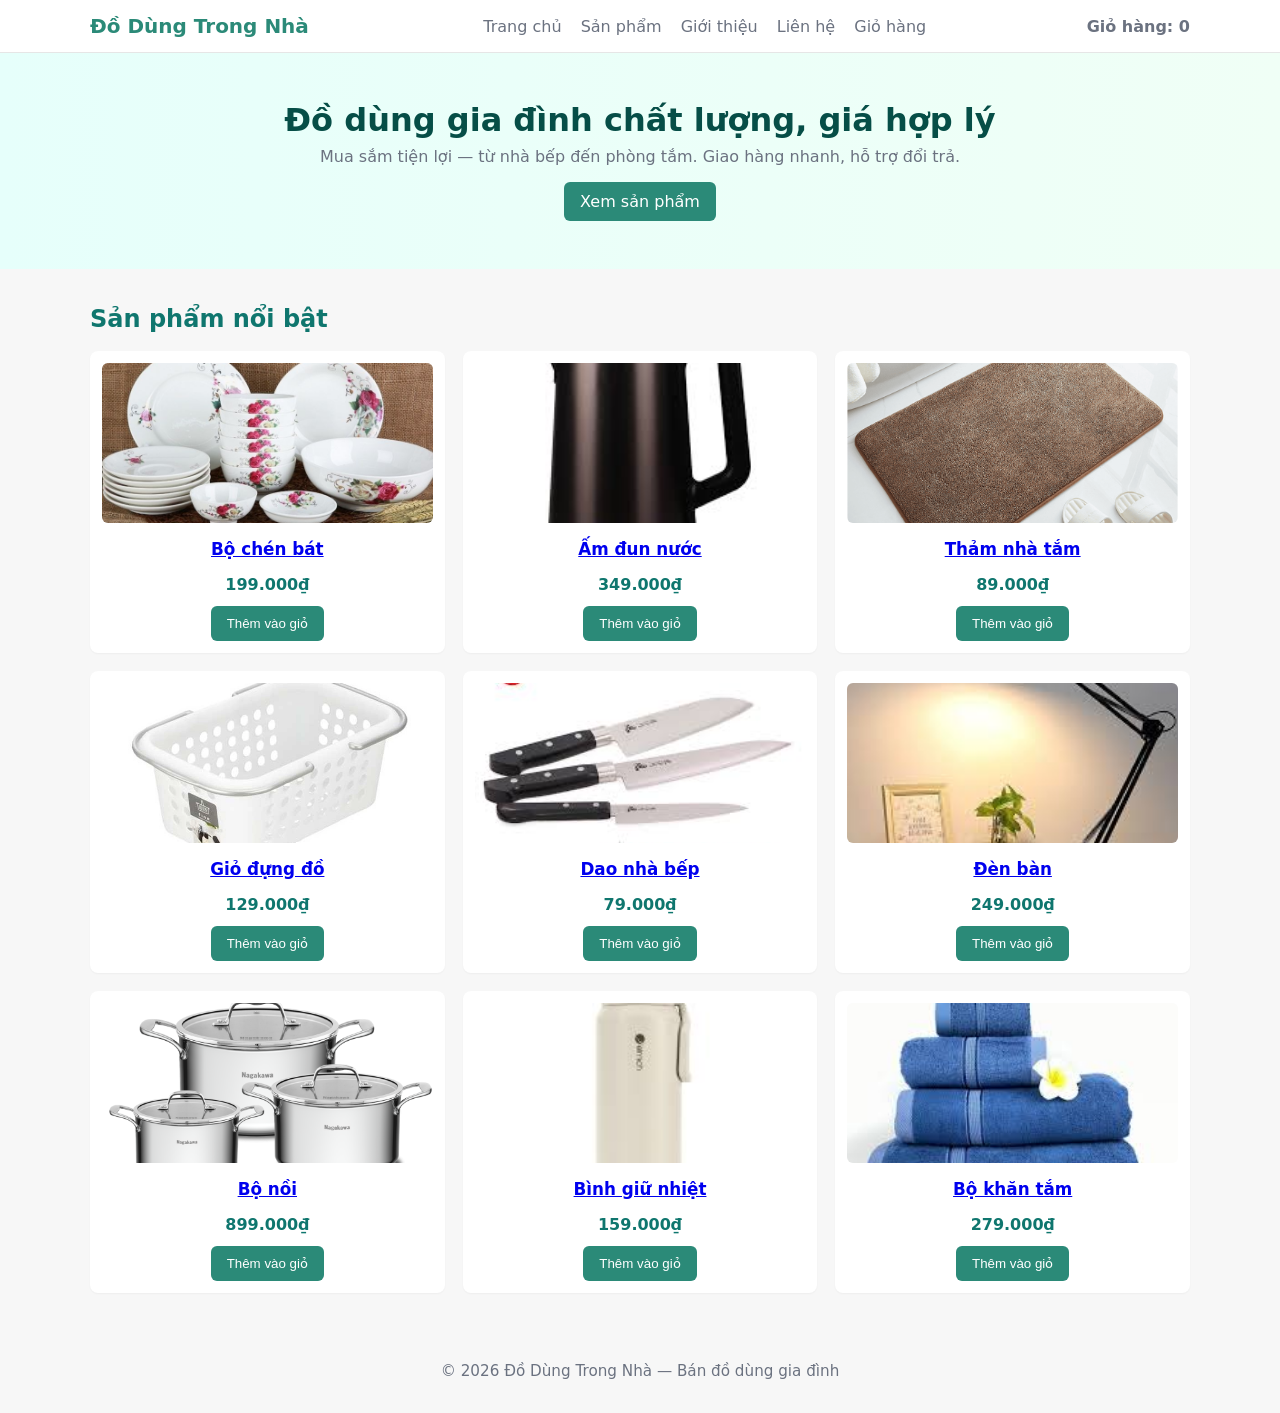
<file: index.html>
<!doctype html>
<html lang="vi">
<head>
	<meta charset="utf-8" />
	<meta name="viewport" content="width=device-width,initial-scale=1" />
	<title>Cửa hàng Đồ Dùng Gia Đình</title>
	<link rel="stylesheet" href="css/style.css">
</head>
<body>
	<header class="site-header">
		<div class="container header-inner">
			<a class="logo" href="index.html">Đồ Dùng Trong Nhà</a>
			<nav class="main-nav">
				<a href="index.html">Trang chủ</a>
				<a href="html/san-pham.html">Sản phẩm</a>
				<a href="html/gioi-thieu.html">Giới thiệu</a>
				<a href="html/lien-he.html">Liên hệ</a>
				<a href="html/gio-hang.html">Giỏ hàng</a>
			</nav>
			<div class="cart" id="cart">Giỏ hàng: <span id="cart-count">0</span></div>
		</div>
	</header>

	<main>
		<section class="hero">
			<div class="container">
				<h1>Đồ dùng gia đình chất lượng, giá hợp lý</h1>
				<p>Mua sắm tiện lợi — từ nhà bếp đến phòng tắm. Giao hàng nhanh, hỗ trợ đổi trả.</p>
				<a class="btn" href="html/san-pham.html">Xem sản phẩm</a>
			</div>
		</section>

		<section class="products container" aria-label="Sản phẩm nổi bật">
			<h2>Sản phẩm nổi bật</h2>
			<div class="grid" id="home-grid"></div>
		</section>
	</main>

	<footer class="site-footer">
		<div class="container">
			<p>&copy; 2026 Đồ Dùng Trong Nhà — Bán đồ dùng gia đình</p>
		</div>
	</footer>

	<script src="js/script.js"></script>
	<script>
		(function(){
			const grid = document.getElementById('home-grid');
			if(!grid || !window.products) return;
			// show first 9 products
			window.products.slice(0,9).forEach(p=>{
				const card = document.createElement('article');
				card.className = 'card';
				card.innerHTML = `
					<a href="html/chi-tiet.html?id=${p.id}"><img src="${productUrl(p.imgFile)}" alt="${p.title}"></a>
					<h3><a href="html/chi-tiet.html?id=${p.id}">${p.title}</a></h3>
					<p class="price">${p.price}</p>
					<button class="btn add-to-cart" data-id="${p.id}">Thêm vào giỏ</button>
				`;
				grid.appendChild(card);
			});
			bindAddToCartButtons(document);
		})();
	</script>
</body>
</html>
</file>
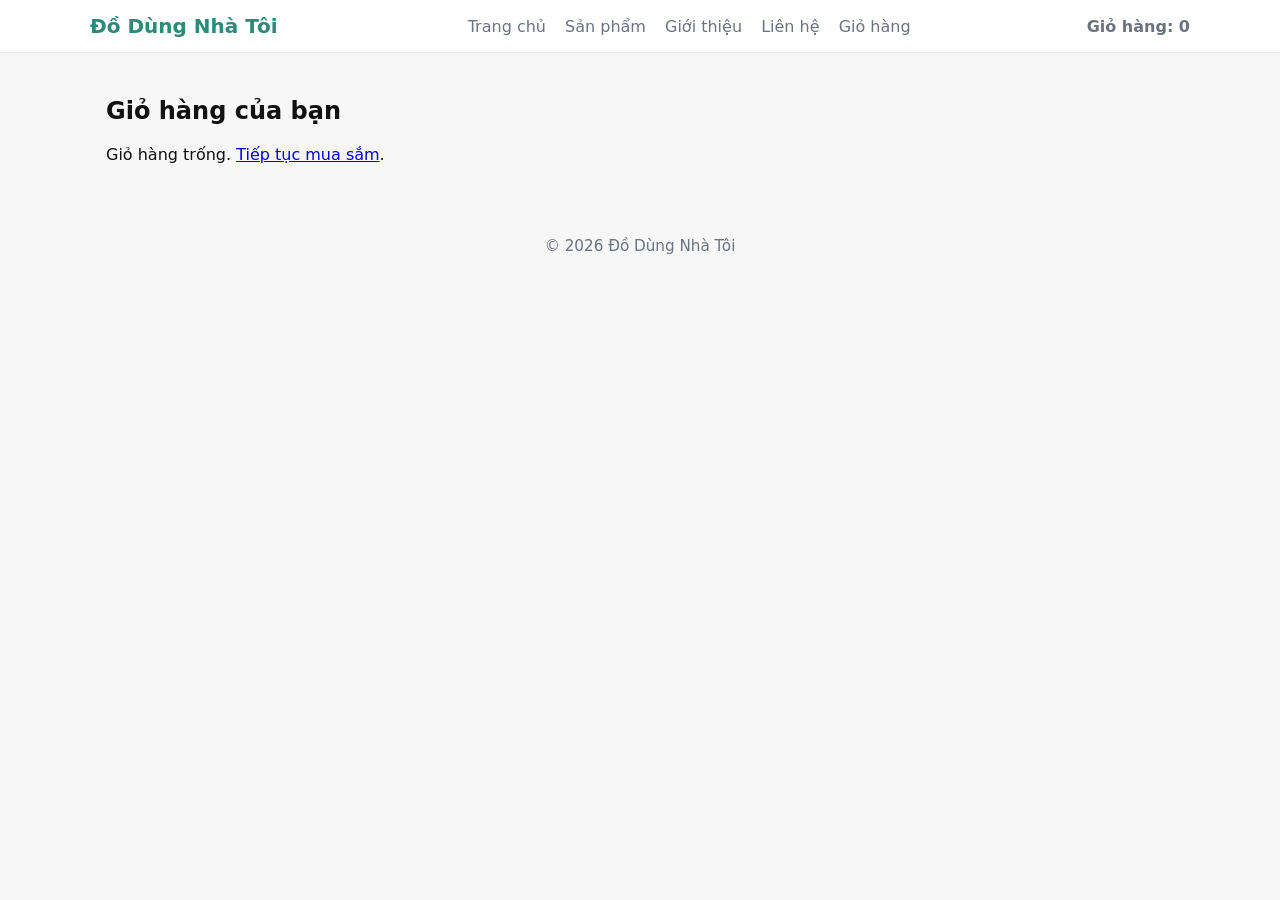
<file: html/gio-hang.html>
<!doctype html>
<html lang="vi">
<head>
	<meta charset="utf-8" />
	<meta name="viewport" content="width=device-width,initial-scale=1" />
	<title>Giỏ hàng — Đồ Dùng Nhà Tôi</title>
	<link rel="stylesheet" href="../css/style.css">
</head>
<body>
	<header class="site-header">
		<div class="container header-inner">
			<a class="logo" href="../index.html">Đồ Dùng Nhà Tôi</a>
			<nav class="main-nav">
				<a href="../index.html">Trang chủ</a>
				<a href="san-pham.html">Sản phẩm</a>
				<a href="gioi-thieu.html">Giới thiệu</a>
				<a href="lien-he.html">Liên hệ</a>
				<a href="gio-hang.html">Giỏ hàng</a>
			</nav>
			<div class="cart" id="cart">Giỏ hàng: <span id="cart-count">0</span></div>
		</div>
	</header>

	<main class="container">
		<section style="padding:24px 0;">
			<h2>Giỏ hàng của bạn</h2>
			<div id="cart-area">
				<p>Đang tải giỏ hàng...</p>
			</div>
		</section>
	</main>

	<footer class="site-footer">
		<div class="container">
			<p>&copy; 2026 Đồ Dùng Nhà Tôi</p>
		</div>
	</footer>

	<script src="../js/script.js"></script>
	<script>
		function renderCart(){
			const area = document.getElementById('cart-area');
			const items = Cart.items();
			if(!items || items.length===0){
				area.innerHTML = '<p>Giỏ hàng trống. <a href="san-pham.html">Tiếp tục mua sắm</a>.</p>';
				return;
			}
			let html = '<div style="display:flex;flex-direction:column;gap:12px">';
			items.forEach(it=>{
				const p = window.products.find(x=>x.id===it.id) || {title: it.id, price: ''};
				html += `
					<div style="background:#fff;padding:12px;border-radius:8px;display:flex;align-items:center;justify-content:space-between;gap:12px;">
						<div>
							<strong>${p.title}</strong>
							<p style="margin:6px 0;color:#666">Số lượng: ${it.qty}</p>
							<p style="margin:6px 0;color:#111">Giá: ${p.price}</p>
						</div>
						<div style="display:flex;flex-direction:column;gap:8px;align-items:flex-end;">
							<button class="btn buy-now" data-id="${it.id}">Mua</button>
							<button class="btn remove-from-cart" data-id="${it.id}">Xóa</button>
						</div>
					</div>
				`;
			});
			html += '<div style="margin-top:12px;display:flex;gap:12px;align-items:center">'
			html += '<button id="checkout-all" class="btn">Thanh toán</button>';
			html += '<button id="clear-cart" class="btn">Xóa toàn bộ</button></div>';
			html += '<p id="cart-message" style="color:green;display:none;margin-top:12px"></p>';
			html += '</div>';
			area.innerHTML = html;
			// bind remove buttons
			area.querySelectorAll('.remove-from-cart').forEach(b=>{
				b.addEventListener('click', function(){
					const id = b.dataset.id; Cart.remove(id); renderCart();
				});
			});
			// bind buy buttons
			area.querySelectorAll('.buy-now').forEach(b=>{
				b.addEventListener('click', function(){
					const id = b.dataset.id;
					const res = Cart.checkout(id);
					const prod = window.products.find(x=>x.id===id);
					const msg = document.getElementById('cart-message');
					if(msg){
						msg.textContent = res ? `Cảm ơn! Đã mua ${prod ? prod.title : id}.` : 'Lỗi mua hàng.';
						msg.style.display = 'block';
						setTimeout(()=>msg.style.display='none',4000);
					}
					renderCart();
				});
			});

			// bind checkout all
			const checkoutAll = document.getElementById('checkout-all');
			if(checkoutAll){
				checkoutAll.addEventListener('click', function(){
					const all = Cart.checkout();
					const msg = document.getElementById('cart-message');
					if(msg){ msg.textContent = 'Cảm ơn! Đơn hàng của bạn đã được ghi nhận.'; msg.style.display='block'; setTimeout(()=>msg.style.display='none',4000); }
					renderCart();
				});
			}
			const clear = document.getElementById('clear-cart');
			if(clear) clear.addEventListener('click', function(){ Cart.clear(); renderCart(); });
		}
		document.addEventListener('DOMContentLoaded', function(){ renderCart(); });
	</script>
</body>
</html>
</file>
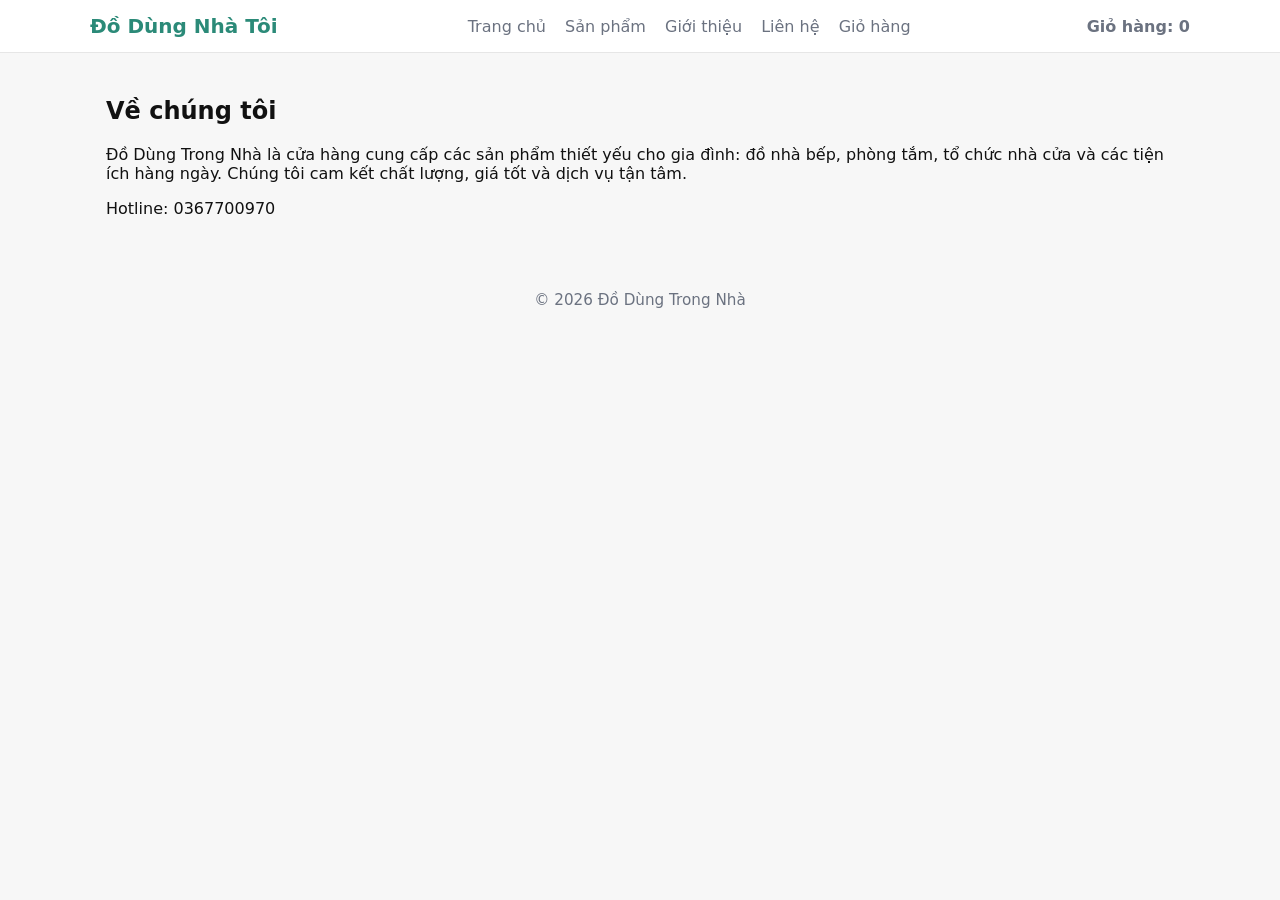
<file: html/gioi-thieu.html>
<!doctype html>
<html lang="vi">
<head>
	<meta charset="utf-8" />
	<meta name="viewport" content="width=device-width,initial-scale=1" />
	<title>Giới thiệu — Đồ Dùng Nhà Tôi</title>
	<link rel="stylesheet" href="../css/style.css">
</head>
<body>
	<header class="site-header">
		<div class="container header-inner">
			<a class="logo" href="../index.html">Đồ Dùng Nhà Tôi</a>
			<nav class="main-nav">
				<a href="../index.html">Trang chủ</a>
				<a href="san-pham.html">Sản phẩm</a>
				<a href="gioi-thieu.html">Giới thiệu</a>
				<a href="lien-he.html">Liên hệ</a>
				<a href="gio-hang.html">Giỏ hàng</a>
			</nav>
			<div class="cart" id="cart">Giỏ hàng: <span id="cart-count">0</span></div>
		</div>
	</header>

	<main class="container">
		<section style="padding:24px 0;">
			<h2>Về chúng tôi</h2>
			<p>Đồ Dùng Trong Nhà là cửa hàng cung cấp các sản phẩm thiết yếu cho gia đình: đồ nhà bếp, phòng tắm, tổ chức nhà cửa và các tiện ích hàng ngày. Chúng tôi cam kết chất lượng, giá tốt và dịch vụ tận tâm.</p>
			<p> Hotline: 0367700970</p>
		</section>
	</main>

	<footer class="site-footer">
		<div class="container">
			<p>&copy; 2026 Đồ Dùng Trong Nhà</p>
		</div>
	</footer>

</body>
</html>
</file>
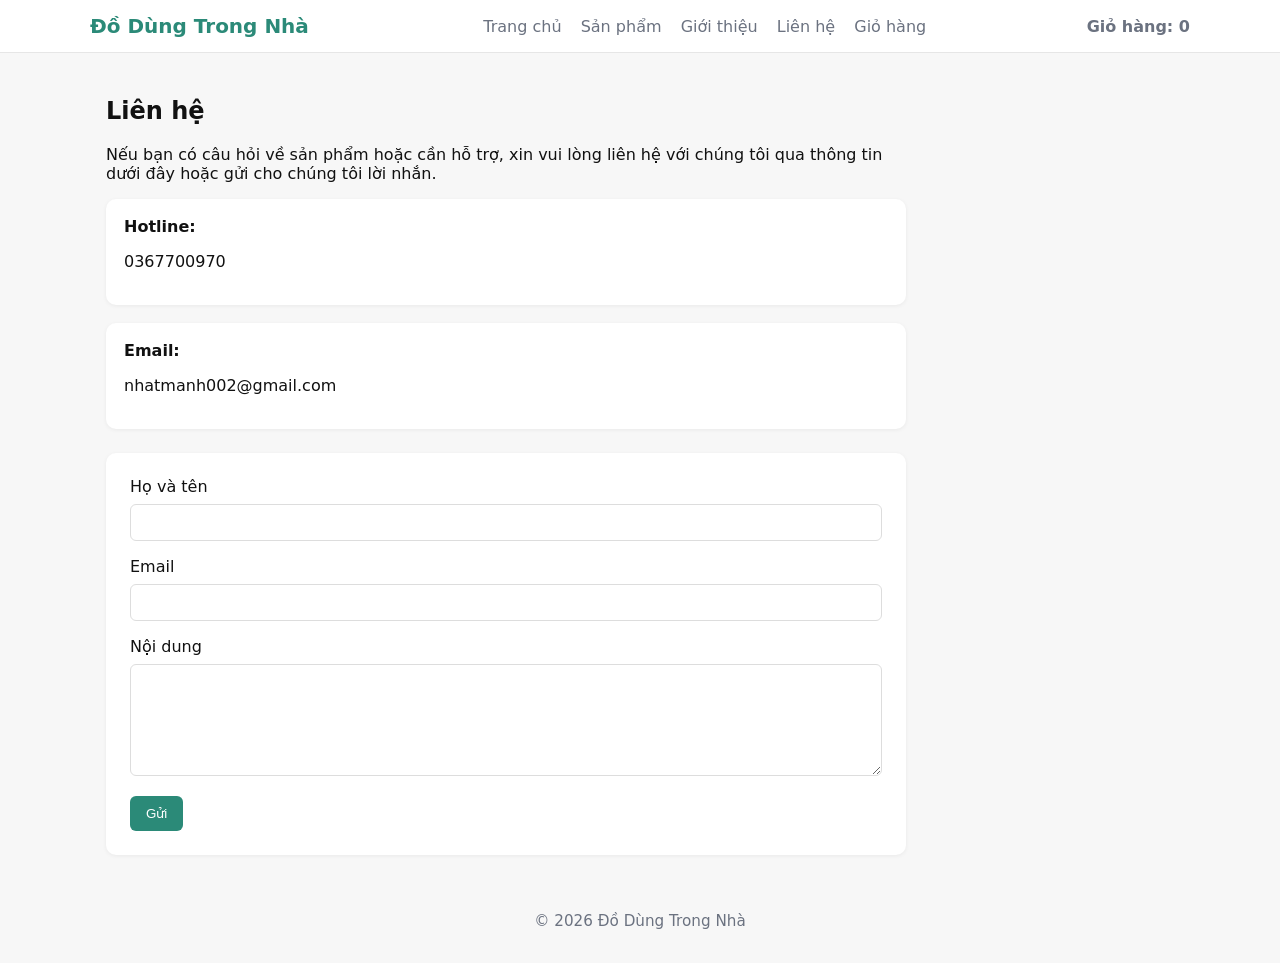
<file: html/lien-he.html>
<!doctype html>
<html lang="vi">
<head>
	<meta charset="utf-8" />
	<meta name="viewport" content="width=device-width,initial-scale=1" />
	<title>Liên hệ — Đồ Dùng Nhà Tôi</title>
	<link rel="stylesheet" href="../css/style.css">
</head>
<body>
	<header class="site-header">
		<div class="container header-inner">
			<a class="logo" href="../index.html">Đồ Dùng Trong Nhà</a>
			<nav class="main-nav">
				<a href="../index.html">Trang chủ</a>
				<a href="san-pham.html">Sản phẩm</a>
				<a href="gioi-thieu.html">Giới thiệu</a>
				<a href="lien-he.html">Liên hệ</a>
				<a href="gio-hang.html">Giỏ hàng</a>
			</nav>
			<div class="cart" id="cart">Giỏ hàng: <span id="cart-count">0</span></div>
		</div>
	</header>

	<main class="container">
		<section style="padding:24px 0;max-width:800px;">
			<h2>Liên hệ</h2>
			<p>Nếu bạn có câu hỏi về sản phẩm hoặc cần hỗ trợ, xin vui lòng liên hệ với chúng tôi qua thông tin dưới đây hoặc gửi cho chúng tôi lời nhắn.</p>
			<div style="display:grid;gap:18px;margin-bottom:24px;">
				<div style="background:#fff;padding:18px;border-radius:10px;box-shadow:0 1px 4px rgba(0,0,0,0.06);">
					<strong>Hotline:</strong>
					<p>0367700970</p>
				</div>
				<div style="background:#fff;padding:18px;border-radius:10px;box-shadow:0 1px 4px rgba(0,0,0,0.06);">
					<strong>Email:</strong>
					<p>nhatmanh002@gmail.com</p>
				</div>
			</div>
			<p id="contact-product" style="font-weight:600;display:none;margin-bottom:16px"></p>
		<form id="contact-form" action="#" method="post" style="background:#fff;padding:24px;border-radius:10px;box-shadow:0 1px 4px rgba(0,0,0,0.06);">
				<label for="contact-name">Họ và tên</label>
				<input id="contact-name" type="text" name="name" required style="width:100%;padding:10px;margin:8px 0 16px;border-radius:6px;border:1px solid #ddd">
				<label for="contact-email">Email</label>
				<input id="contact-email" type="email" name="email" required style="width:100%;padding:10px;margin:8px 0 16px;border-radius:6px;border:1px solid #ddd">
				<label for="contact-message">Nội dung</label>
				<textarea id="contact-message" name="message" rows="6" required style="width:100%;padding:10px;margin:8px 0 16px;border-radius:6px;border:1px solid #ddd"></textarea>
				<button class="btn" type="submit">Gửi</button>
			</form>
			<p id="contact-result" style="margin-top:16px;color:green;display:none">Cảm ơn! Chúng tôi đã nhận tin nhắn và sẽ phản hồi sớm.</p>
		</section>
	</main>

	<footer class="site-footer">
		<div class="container">
			<p>&copy; 2026 Đồ Dùng Trong Nhà</p>
		</div>
	</footer>

	<script>
		document.addEventListener('DOMContentLoaded', function(){
			const params = new URLSearchParams(location.search);
			const productName = params.get('product');
			const contactProduct = document.getElementById('contact-product');
			if(productName && contactProduct){
				contactProduct.textContent = `Bạn đang đặt mua: ${productName}`;
				contactProduct.style.display = 'block';
			}
			const form = document.getElementById('contact-form');
			if(!form) return;
			form.addEventListener('submit', function(e){
				e.preventDefault();
				document.getElementById('contact-result').style.display = 'block';
				form.reset();
			});
		});
	</script>
</body>
</html>
</file>
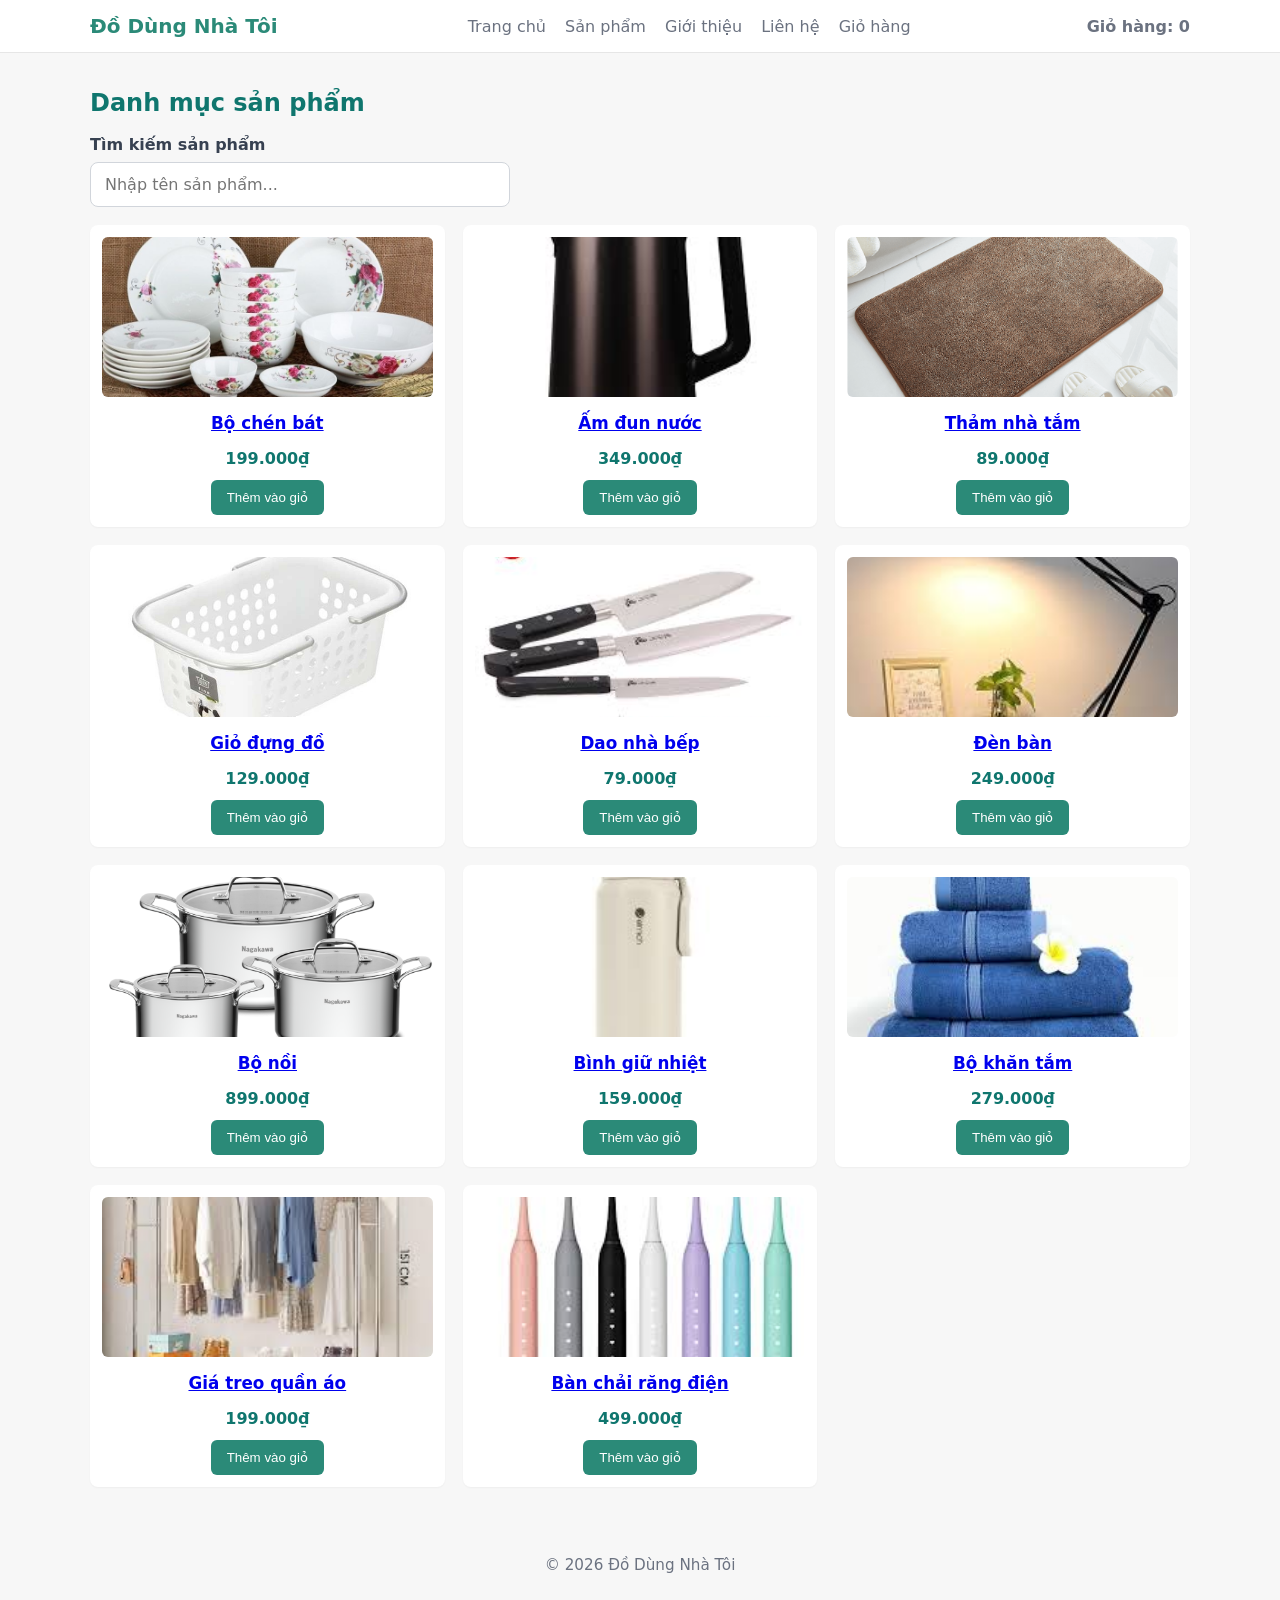
<file: html/san-pham.html>
<!doctype html>
<html lang="vi">
<head>
	<meta charset="utf-8" />
	<meta name="viewport" content="width=device-width,initial-scale=1" />
	<title>Sản phẩm — Đồ Dùng Nhà Tôi</title>
	<link rel="stylesheet" href="../css/style.css">
</head>
<body>
	<header class="site-header">
		<div class="container header-inner">
			<a class="logo" href="../index.html">Đồ Dùng Nhà Tôi</a>
			<nav class="main-nav">
				<a href="../index.html">Trang chủ</a>
				<a href="san-pham.html">Sản phẩm</a>
				<a href="gioi-thieu.html">Giới thiệu</a>
				<a href="lien-he.html">Liên hệ</a>
				<a href="gio-hang.html">Giỏ hàng</a>
			</nav>
			<div class="cart" id="cart">Giỏ hàng: <span id="cart-count">0</span></div>
		</div>
	</header>

	<main>
		<section class="products container">
			<h2>Danh mục sản phẩm</h2>
			<div class="search-bar">
				<label class="search-label" for="product-search">Tìm kiếm sản phẩm</label>
				<input id="product-search" class="search-input" type="search" placeholder="Nhập tên sản phẩm..." autocomplete="off">
			</div>
			<div class="grid" id="product-grid">
				<!-- Grid populated by JS -->
			</div>
			<p id="search-empty" class="search-empty" style="display:none;">Không tìm thấy sản phẩm phù hợp.</p>
		</section>
	</main>

	<footer class="site-footer">
		<div class="container">
			<p>&copy; 2026 Đồ Dùng Nhà Tôi</p>
		</div>
	</footer>

	<script src="../js/script.js"></script>
	<script>
		// render product grid from shared data
		(function(){
			const grid = document.getElementById('product-grid');
			const searchInput = document.getElementById('product-search');
			const emptyState = document.getElementById('search-empty');
			if(!grid || !window.products) return;

			function renderProducts(list){
				grid.innerHTML = '';
				list.forEach(p=>{
					const card = document.createElement('article');
					card.className = 'card';
					card.innerHTML = `
						<a href="chi-tiet.html?id=${p.id}"><img src="${productUrl(p.imgFile)}" alt="${p.title}"></a>
						<h3><a href="chi-tiet.html?id=${p.id}">${p.title}</a></h3>
						<p class="price">${p.price}</p>
						<button class="btn add-to-cart" data-id="${p.id}">Thêm vào giỏ</button>
					`;
					grid.appendChild(card);
				});
				bindAddToCartButtons(document);
				if(emptyState) emptyState.style.display = list.length ? 'none' : 'block';
			}

			function filterProducts(){
				const keyword = (searchInput && searchInput.value ? searchInput.value : '').trim().toLowerCase();
				const filtered = window.products.filter(p =>
					p.title.toLowerCase().includes(keyword) || p.desc.toLowerCase().includes(keyword)
				);
				renderProducts(filtered);
			}

			if(searchInput){
				searchInput.addEventListener('input', filterProducts);
			}
			renderProducts(window.products);
		})();
	</script>
</body>
</html>
</file>
<file: css/style.css>
/* Simple responsive styles for the household goods storefront */
:root{
	--accent:#2b8a78;
	--muted:#6b7280;
	--bg:#f7f7f7;
	--max-width:1100px;
}
*{box-sizing:border-box}
html,body{height:100%}
body{
	margin:0;font-family:system-ui,-apple-system,Segoe UI,Roboto,'Helvetica Neue',Arial;
	color:#111;background:var(--bg);-webkit-font-smoothing:antialiased;
}
.container{max-width:var(--max-width);margin:0 auto;padding:0 16px}
.site-header{background:#fff;border-bottom:1px solid #e6e6e6}
.header-inner{display:flex;align-items:center;justify-content:space-between;padding:14px 0}
.logo{font-weight:700;color:var(--accent);text-decoration:none;font-size:1.25rem}
.main-nav a{margin-left:14px;color:var(--muted);text-decoration:none}
.cart{color:var(--muted);font-weight:600}
.hero{background:linear-gradient(90deg,#e6fffb, #f0fff6);padding:48px 0;text-align:center}
.hero h1{margin:0 0 8px;font-size:2rem;color:#064e47}
.hero p{margin:0 0 16px;color:var(--muted)}
.btn{display:inline-block;background:var(--accent);color:#fff;padding:10px 16px;border-radius:6px;border:none;text-decoration:none;cursor:pointer}
.btn-secondary{display:inline-block;background:#fff;color:var(--accent);border:1px solid var(--accent);padding:10px 16px;border-radius:6px;text-decoration:none;cursor:pointer}
.product-detail{display:grid;gap:16px;max-width:720px;margin:0 auto}
.product-actions{display:flex;flex-wrap:wrap;gap:12px;align-items:center}
.product-actions .btn{min-width:130px;text-align:center}
.products{padding:36px 0}
.products h2{margin:0 0 18px;color:#0f766e}
.search-bar{display:flex;flex-direction:column;gap:8px;margin:0 0 18px;max-width:420px}
.search-label{font-weight:600;color:#374151}
.search-input{width:100%;padding:12px 14px;border:1px solid #d1d5db;border-radius:8px;font:inherit;background:#fff}
.search-input:focus{outline:2px solid rgba(43,138,120,0.2);border-color:var(--accent)}
.search-empty{margin:18px 0 0;color:var(--muted);font-weight:600}
.grid{display:grid;grid-template-columns:repeat(3,1fr);gap:18px}
.card{background:#fff;padding:12px;border-radius:8px;box-shadow:0 1px 2px rgba(0,0,0,0.04);text-align:center}
.card img{width:100%;height:160px;object-fit:cover;border-radius:6px}
.card h3{margin:12px 0 6px;font-size:1.05rem}
.price{color:#0f766e;font-weight:700;margin-bottom:12px}
.site-footer{padding:18px 0;text-align:center;color:var(--muted);font-size:0.95rem}

@media (max-width:900px){
	.grid{grid-template-columns:repeat(2,1fr)}
}
@media (max-width:560px){
	.header-inner{flex-direction:column;gap:8px;align-items:flex-start}
	.search-bar{max-width:none}
	.grid{grid-template-columns:1fr}
	.hero h1{font-size:1.5rem}
}
</file>
